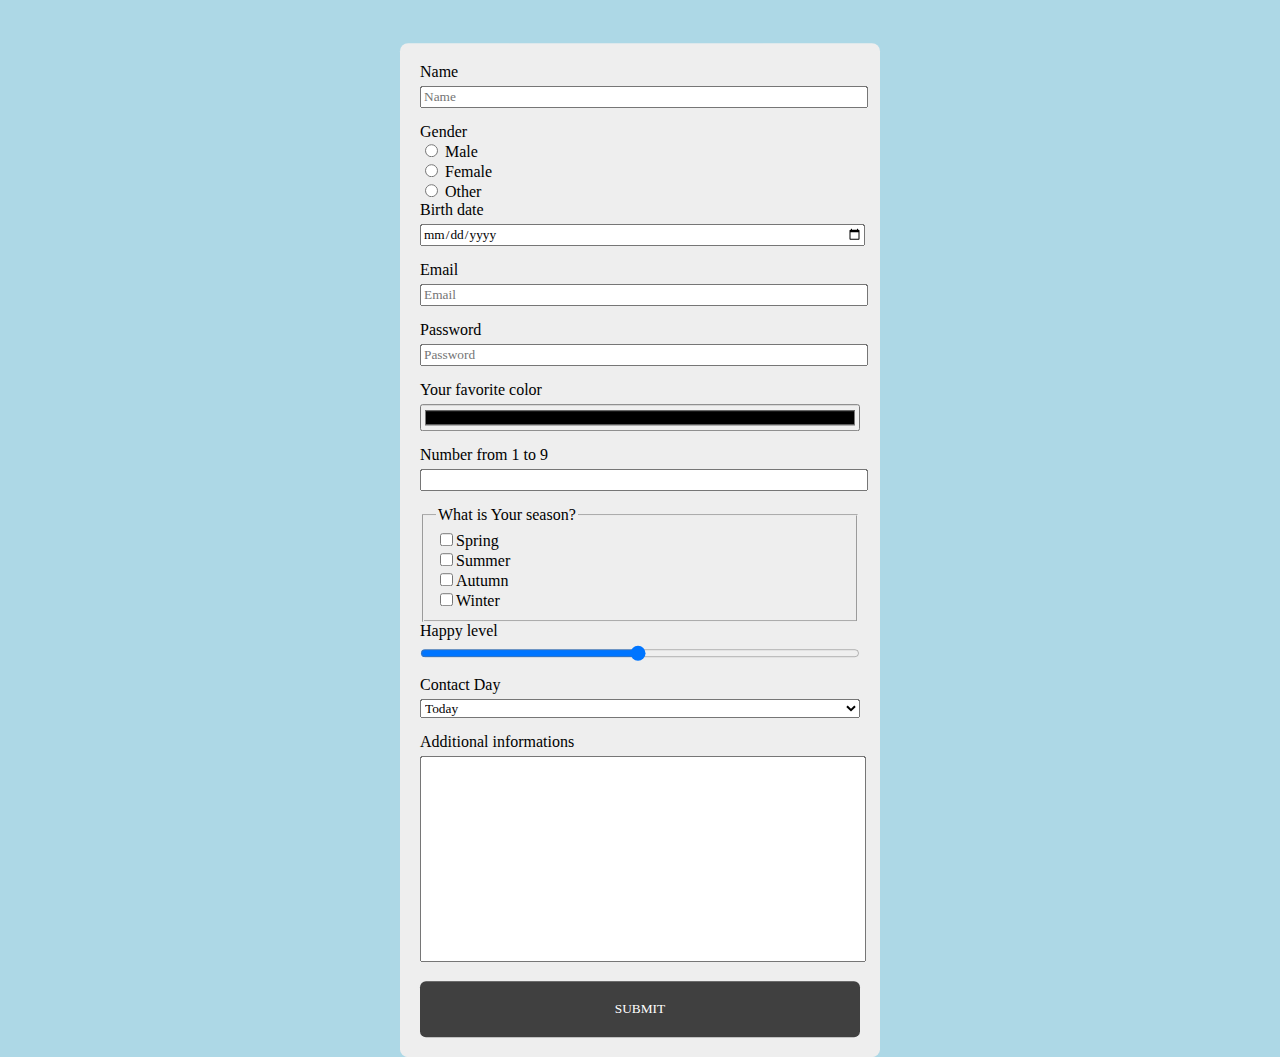
<file: lab4/4/index.html>
<!doctype html>
    <html>
    <head>
        <meta charset="utf-8"/>
        <title>Client data - form</title>
        <meta name="author" content="Mikołaj Piotrowicz">
        <link href="style.css" rel="stylesheet"/>
    </head>
    <body>
        <form name="form" method="post" action="submit.php">

                <label for="name">Name</label>
            <input name="name" type="text" id="name" placeholder="Name"/>
            <div>
                <label>Gender</label>
            </div>
            <div class="input-wrap">
                <input type="radio" id="male" name="gender" value="male">
                <label for="male">Male</label><br>
                <input type="radio" id="female" name="gender" value="female">
                <label for="female">Female</label><br>
                <input type="radio" id="other" name="gender" value="other">
                <label for="other">Other</label>
            </div>
            <div>
                <label for="birthDate">Birth date</label>
                <input id="birthDate" placeholder="Birth date" name="birthDate" type="date"/>
                <label for="email">Email</label>
                <input placeholder="Email" name="email" type="email" id="email"/>

                <label for="password">Password</label>
                <input placeholder="Password" name="password" type="password" id="password"/>
                <label for="color">Your favorite color</label>
                <input type="color" name="color" id="color"/>
                <label for="number">Number from 1 to 9</label>
                <input type="number" name="number" id="number" min="1" max="9"/>
                <fieldset>
                    <legend>What is Your season?</legend>
                    <input type="checkbox" name="favoriteSeason" value="Spring">Spring<br>
                    <input type="checkbox" name="favoriteSeason" value="Summer">Summer<br>
                    <input type="checkbox" name="favoriteSeason" value="Autumn">Autumn<br>
                    <input type="checkbox" name="favoriteSeason" value="Winter">Winter<br>
                </fieldset>
                <label for="happyLevel">Happy level</label>
                <input name="happyLevel" type="range" min="1" max="100" value="50"  id="happyLevel">
                <label for="contactDay">Contact Day</label>
                <select name="contactDay" id="contactDay">
                    <option value="Today">Today</option>
                    <option value="Tomorrow">Tomorrow</option>
                    <option value="Whenever">Whenever</option>
                </select>

                <label for="info">Additional informations</label>
                <textarea id="info" name="info" ></textarea>
                <button type="submit">Submit</button>
            </div>
        </form>
    </body>
</html>
</file>
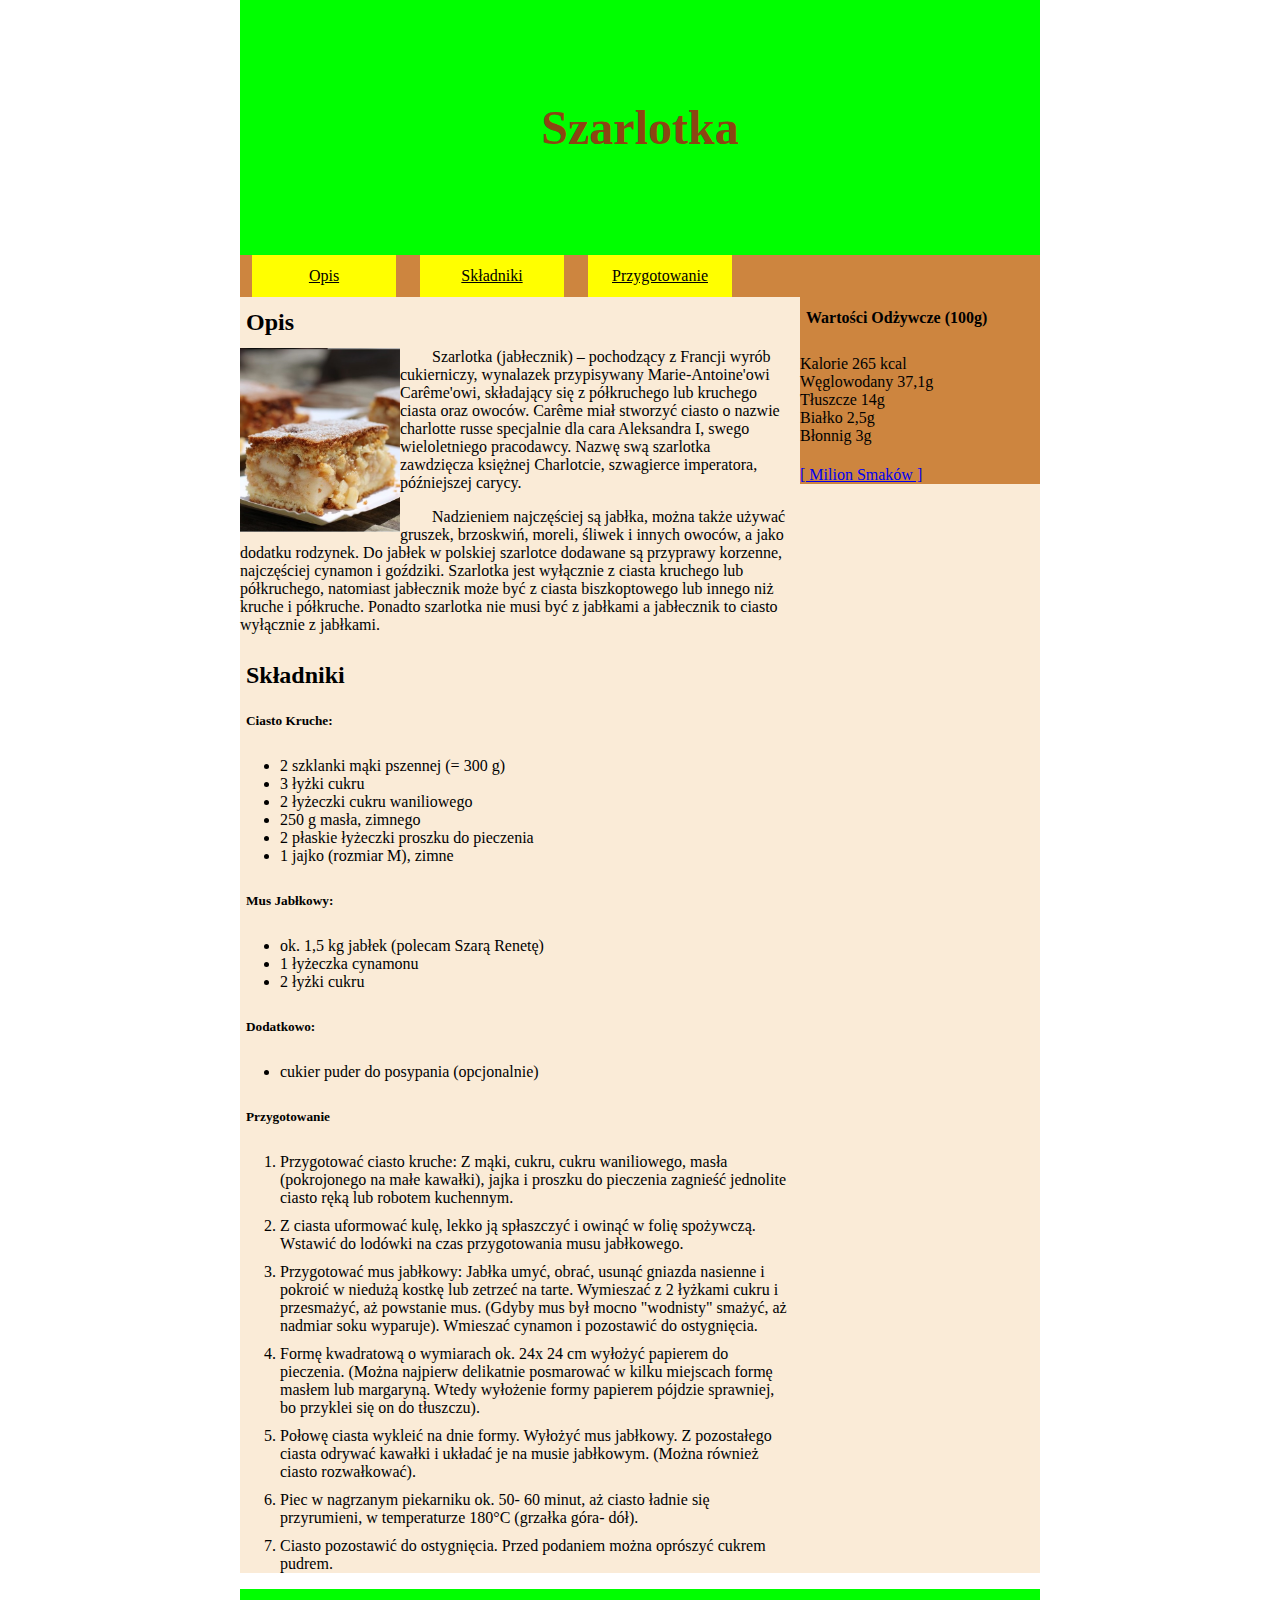
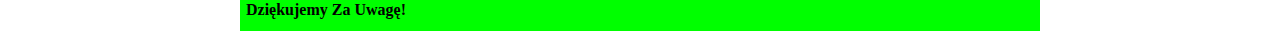
<file: lab2/ciasto.html>
<!doctype html>

<html>
<head>
    <meta charset="utf-8">

    <title>Przepisy - Szarlotka</title>
    <meta name="description" content="Najlepszy przepis na szarlotkę">
    <meta name="author" content="Mikołaj Piotrowicz">
    <link rel="stylesheet" href="./ciasto.css">

</head>

<body>
<header>
    <h1>Szarlotka</h1>
</header>
<nav>
    <span class="menu">Opis</span>
    <span class="menu">Składniki</span>
    <span class="menu">Przygotowanie</span>
</nav>
<main>
    <aside>
        <div id=”przypisy”>
            <h4>Wartości odżywcze (100g)</h4>
            <ul class="nutrition">
                <li><span class="nutrition__data-name">Kalorie</span> <span
                        class="nutrition__data-value">265 kcal</span></li>
                <li><span class="nutrition__data-name">Węglowodany</span> <span
                        class="nutrition__data-value">37,1g</span></li>
                <li><span class="nutrition__data-name">Tłuszcze</span> <span class="nutrition__data-value">14g</span>
                </li>
                <li><span class="nutrition__data-name">Białko</span> <span class="nutrition__data-value">2,5g</span>
                </li>
                <li><span class="nutrition__data-name">Błonnig</span> <span class="nutrition__data-value">3g</span></li>
            </ul>
            <a href="www.milionsmakow.pl">[ Milion Smaków ]</a>
        </div>
    </aside>
    <article>
        <section>
            <h2>Opis</h2>
            <div class="content-container">
                <img src="szarlotka.jpeg"/>
                <p>
                    Szarlotka (jabłecznik) – pochodzący z Francji wyrób cukierniczy, wynalazek przypisywany
                    Marie-Antoine'owi Carême'owi, składający się z półkruchego lub kruchego ciasta oraz owoców. Carême
                    miał stworzyć ciasto o nazwie charlotte russe specjalnie dla cara Aleksandra I, swego wieloletniego
                    pracodawcy. Nazwę swą szarlotka zawdzięcza księżnej Charlotcie, szwagierce imperatora, późniejszej
                    carycy.
                </p>
                <p>
                    Nadzieniem najczęściej są jabłka, można także używać gruszek, brzoskwiń, moreli, śliwek i innych
                    owoców, a jako dodatku rodzynek. Do jabłek w polskiej szarlotce dodawane są przyprawy korzenne,
                    najczęściej cynamon i goździki. Szarlotka jest wyłącznie z ciasta kruchego lub półkruchego,
                    natomiast jabłecznik może być z ciasta biszkoptowego lub innego niż kruche i półkruche. Ponadto
                    szarlotka nie musi być z jabłkami a jabłecznik to ciasto wyłącznie z jabłkami.
                </p>
            </div>
        </section>

        <section>
            <h2>Składniki</h2>

            <h5>Ciasto kruche:</h5>

            <ul class="mats">
                <li>2 szklanki mąki pszennej (= 300 g)</li>
                <li>3 łyżki cukru</li>
                <li>2 łyżeczki cukru waniliowego</li>
                <li>250 g masła, zimnego</li>
                <li>2 płaskie łyżeczki proszku do pieczenia</li>
                <li>1 jajko (rozmiar M), zimne</li>
            </ul>

            <h5>Mus jabłkowy:</h5>
            <ul class="mats">
                <li>ok. 1,5 kg jabłek (polecam Szarą Renetę)</li>
                <li>1 łyżeczka cynamonu</li>
                <li>2 łyżki cukru</li>
            </ul>

            <h5>Dodatkowo:</h5>
            <ul class="mats">
                <li>cukier puder do posypania (opcjonalnie)</li>
            </ul>
        </section>
        <section>
            <h5>Przygotowanie</h5>
            <ol class="preparation">
                <li>Przygotować ciasto kruche: Z mąki, cukru, cukru waniliowego, masła (pokrojonego na małe kawałki),
                    jajka i proszku do pieczenia zagnieść jednolite ciasto ręką lub robotem kuchennym.
                </li>
                <li>Z ciasta uformować kulę, lekko ją spłaszczyć i owinąć w folię spożywczą. Wstawić do lodówki na czas
                    przygotowania musu jabłkowego.
                </li>
                <li>Przygotować mus jabłkowy: Jabłka umyć, obrać, usunąć gniazda nasienne i pokroić w niedużą kostkę lub
                    zetrzeć na tarte. Wymieszać z 2 łyżkami cukru i przesmażyć, aż powstanie mus. (Gdyby mus był mocno
                    "wodnisty" smażyć, aż nadmiar soku wyparuje). Wmieszać cynamon i pozostawić do ostygnięcia.
                </li>
                <li>Formę kwadratową o wymiarach ok. 24x 24 cm wyłożyć papierem do pieczenia. (Można najpierw delikatnie
                    posmarować w kilku miejscach formę masłem lub margaryną. Wtedy wyłożenie formy papierem pójdzie
                    sprawniej, bo przyklei się on do tłuszczu).
                </li>
                <li>Połowę ciasta wykleić na dnie formy. Wyłożyć mus jabłkowy. Z pozostałego ciasta odrywać kawałki i
                    układać je na musie jabłkowym. (Można również ciasto rozwałkować).
                </li>
                <li>Piec w nagrzanym piekarniku ok. 50- 60 minut, aż ciasto ładnie się przyrumieni, w temperaturze 180°C
                    (grzałka góra- dół).
                </li>
                <li>Ciasto pozostawić do ostygnięcia. Przed podaniem można oprószyć cukrem pudrem.</li>
            </ol>
        </section>
    </article>
</main>
<footer>
    <h4>Dziękujemy za uwagę!</h4>
</footer>
</body>
</html>
</file>
<file: lab4/4/style.css>
* {
    font-family: Calibri;
}

body {
    background-color: lightblue;

}

.inp    ut-wrap,
input:not([type="radio"]):not([type="checkbox"]),
select,
textarea {
    width: 100%;
    margin: 5px 0 15px 0;
}


form, .table-wrap {
    margin: 100px 0;
    padding: 20px;
    position: absolute;
    top: 50%;
    left: 50%;
    transform: translate(-50%, -50%);
    background-color: #EEE;
    border-radius: 8px;
    max-width: 440px;
}

button {
    width: 100%;
    border: none;
    background: #404040;
    color: #ffffff !important;
    font-weight: 100;
    padding: 20px;
    text-transform: uppercase;
    border-radius: 6px;
    display: inline-block;
    transition: all 0.3s ease 0s;
}

button:hover {
    color: #404040 !important;
    font-weight: 700 !important;
    letter-spacing: 3px;
    background: none;
    -webkit-box-shadow: 0px 5px 40px -10px rgba(0,0,0,0.57);
    -moz-box-shadow: 0px 5px 40px -10px rgba(0,0,0,0.57);
    transition: all 0.3s ease 0s;
}
textarea {
    resize: none;
    height: 200px;
}

#element-toggle {
    display: none;
}

#element-toggle:checked ~ #toggled-element tr {
    display: block;
    float: left;
}
#element-toggle:checked ~ #toggled-element th,
#element-toggle:checked ~ #toggled-element td {
    display: block;
}
table, th, td {
    border: 1px solid black;
    border-collapse: collapse;
    padding: 10px;
}
</file>
<file: lab2/ciasto.css>
body {
    margin: 0 auto;
    max-width: 800px;

}
* {
    font-family: Verdana;
}
header, footer {
    background-color: lime;
}
main {
    position: relative;
    width: 100%;
    background-color: antiquewhite;
}


h1, h2, h3, h4, h5, h6 {
    text-transform: capitalize;
    font-weight: bold;
    margin: 0;
    padding: 12px 6px;
}

h1 {
    width: 100%;
    color: saddlebrown;
    font-size: 48px;
    padding: 100px 0;
    text-align: center;
}

nav {
    background-color: peru;
    display: flex;
    flex-direction: row;
}

.menu {
    background-color: yellow;
    width: 120px;
    text-align: center;
    padding: 12px;
    margin: 0px 12px;
    cursor: pointer;
    text-decoration: underline;
}

aside {
    position: absolute;
    background: peru;
    width: 240px;
    right: 0;
    bottom: 100%;
    transform: translate(0, 100%);
}

p {
    text-indent: 2em;
    margin-top: 0
}

img {
    width: 160px;
    float: left;
    margin: 0;
}
article {
    width: 100%;
}
section {

    padding-right: 252px;
}
.nutrition {
   list-style: none;
    padding: 0 0 5px 0;
}

.preparation li {
    margin-bottom: 10px;
}
</file>
